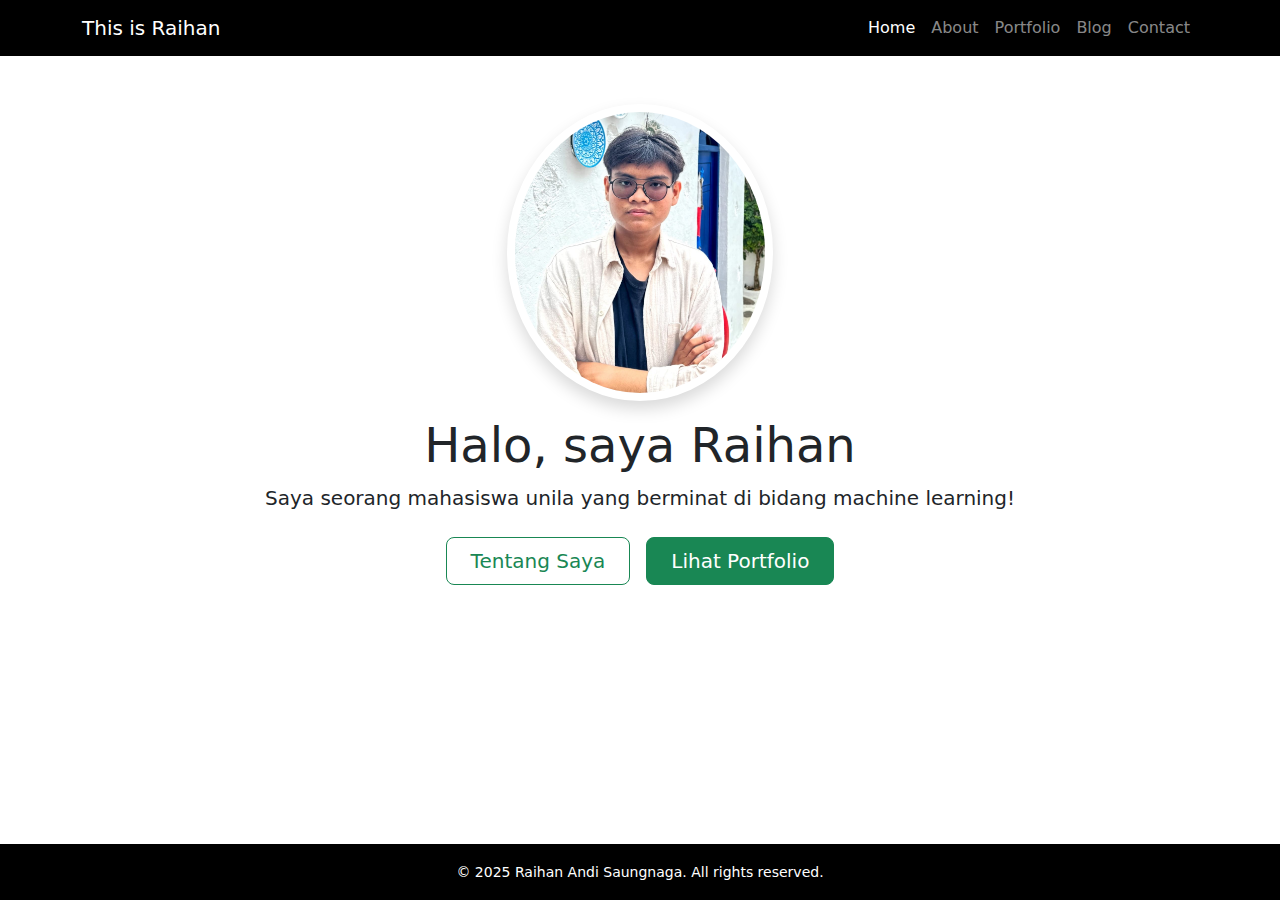
<file: index.html>
<!DOCTYPE html>
<html lang="en">
  <head>
    <meta charset="UTF-8" />
    <meta name="viewport" content="width=device-width, initial-scale=1.0" />
    <title>Home-Raihan</title>
    <link
      href="https://cdn.jsdelivr.net/npm/bootstrap@5.3.3/dist/css/bootstrap.min.css"
      rel="stylesheet"
    />
    <link rel="stylesheet" href="css/styles.css" />
  </head>
  <body class="d-flex flex-column min-vh-100">
    <nav class="navbar navbar-expand-lg navbar-dark bg-black">
      <div class="container">
        <a class="navbar-brand" href="index.html">This is Raihan</a>
        <button
          class="navbar-toggler"
          type="button"
          data-bs-toggle="collapse"
          data-bs-target="#navbarNav"
        >
          <span class="navbar-toggler-icon"></span>
        </button>
        <div class="collapse navbar-collapse" id="navbarNav">
          <ul class="navbar-nav ms-auto">
            <li class="nav-item">
              <a class="nav-link active" href="index.html">Home</a>
            </li>
            <li class="nav-item">
              <a class="nav-link" href="about.html">About</a>
            </li>
            <li class="nav-item">
              <a class="nav-link" href="portfolio.html">Portfolio</a>
            </li>
            <li class="nav-item">
              <a class="nav-link" href="blog.html">Blog</a>
            </li>
            <li class="nav-item">
              <a class="nav-link" href="contact.html">Contact</a>
            </li>
          </ul>
        </div>
      </div>
    </nav>

    <main class="flex-grow-1">
      <section class="text-center py-5">
        <div class="container">
          <div class="d-inline-block bg-white p-2 rounded-circle shadow mb-3">
            <img
              src="images/marina.jpg"
              alt="Foto Profil"
              class="rounded-circle"
              width="250px"
            />
          </div>
          <h1 class="display-5">Halo, saya Raihan</h1>
          <p class="lead">
            Saya seorang mahasiswa unila yang berminat di bidang machine
            learning!
          </p>
          <div class="d-flex justify-content-center gap-3 mt-4">
            <a href="about.html" class="btn btn-outline-success btn-lg px-4">
              Tentang Saya
            </a>
            <a href="portfolio.html" class="btn btn-success btn-lg px-4">
              Lihat Portfolio
            </a>
          </div>
        </div>
      </section>
    </main>

    <footer class="bg-black text-white text-center py-3 mt-5">
      <small>&copy; 2025 Raihan Andi Saungnaga. All rights reserved.</small>
    </footer>

    <script src="https://cdn.jsdelivr.net/npm/bootstrap@5.3.3/dist/js/bootstrap.bundle.min.js"></script>
  </body>
</html>
</file>
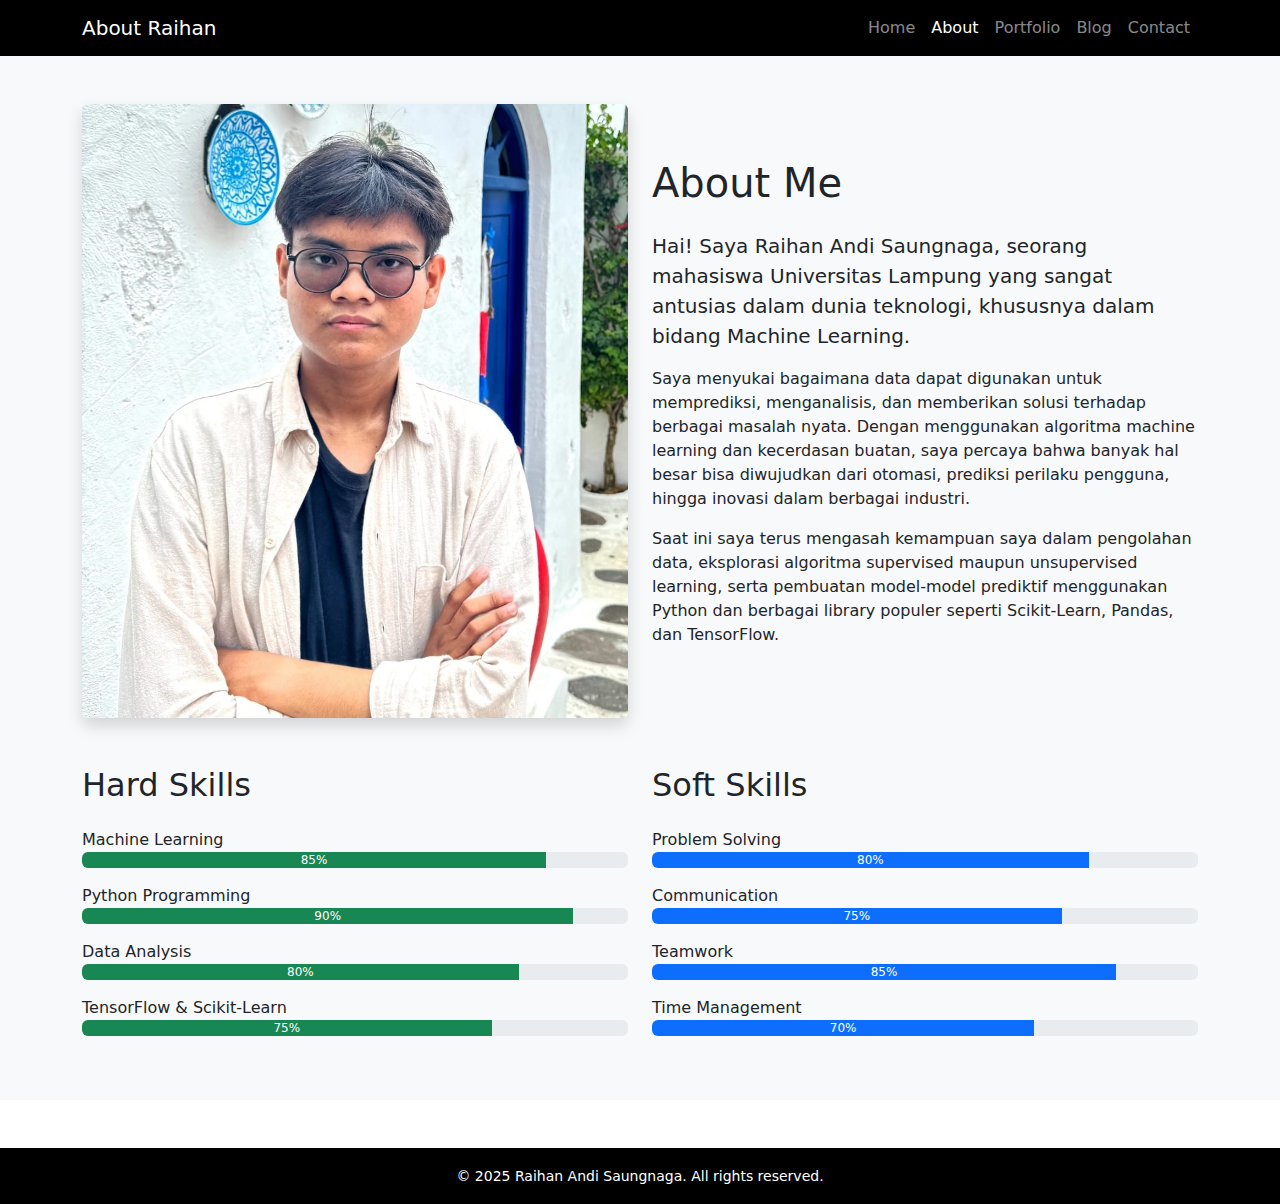
<file: about.html>
<!DOCTYPE html>
<html lang="en">
  <head>
    <meta charset="UTF-8" />
    <meta name="viewport" content="width=device-width, initial-scale=1.0" />
    <title>About-Raihan</title>
    <link
      href="https://cdn.jsdelivr.net/npm/bootstrap@5.3.2/dist/css/bootstrap.min.css"
      rel="stylesheet"
    />
    <link rel="stylesheet" href="css/styles.css" />
  </head>
  <body class="d-flex flex-column min-vh-100">
    <nav class="navbar navbar-expand-lg navbar-dark bg-black">
      <div class="container">
        <a class="navbar-brand" href="about.html">About Raihan</a>
        <button
          class="navbar-toggler"
          type="button"
          data-bs-toggle="collapse"
          data-bs-target="#navbarNav"
        >
          <span class="navbar-toggler-icon"></span>
        </button>
        <div class="collapse navbar-collapse" id="navbarNav">
          <ul class="navbar-nav ms-auto">
            <li class="nav-item">
              <a class="nav-link" href="index.html">Home</a>
            </li>
            <li class="nav-item">
              <a class="nav-link active" href="about.html">About</a>
            </li>
            <li class="nav-item">
              <a class="nav-link" href="portfolio.html">Portfolio</a>
            </li>
            <li class="nav-item">
              <a class="nav-link" href="blog.html">Blog</a>
            </li>
            <li class="nav-item">
              <a class="nav-link" href="contact.html">Contact</a>
            </li>
          </ul>
        </div>
      </div>
    </nav>

    <main class="flex-grow-1">
      <section class="py-5 bg-light text-dark">
        <div class="container">
          <div class="row">
            <div class="col-md-6 mb-4 mb-md-0">
              <img
                src="images/marina.jpg"
                alt="Foto Profil"
                class="img-fluid w-100 h-100 object-fit-cover rounded shadow profile-img"
                style="min-height: 100%"
              />
            </div>
            <div class="col-md-6 d-flex align-items-center">
              <div>
                <h1 class="mb-4">About Me</h1>
                <p class="lead">
                  Hai! Saya Raihan Andi Saungnaga, seorang mahasiswa Universitas
                  Lampung yang sangat antusias dalam dunia teknologi, khususnya
                  dalam bidang Machine Learning.
                </p>
                <p>
                  Saya menyukai bagaimana data dapat digunakan untuk
                  memprediksi, menganalisis, dan memberikan solusi terhadap
                  berbagai masalah nyata. Dengan menggunakan algoritma machine
                  learning dan kecerdasan buatan, saya percaya bahwa banyak hal
                  besar bisa diwujudkan dari otomasi, prediksi perilaku
                  pengguna, hingga inovasi dalam berbagai industri.
                </p>
                <p>
                  Saat ini saya terus mengasah kemampuan saya dalam pengolahan
                  data, eksplorasi algoritma supervised maupun unsupervised
                  learning, serta pembuatan model-model prediktif menggunakan
                  Python dan berbagai library populer seperti Scikit-Learn,
                  Pandas, dan TensorFlow.
                </p>
              </div>
            </div>
          </div>

          <div class="row mt-5">
            <div class="col-md-6">
              <h2 class="mb-4 text-dark">Hard Skills</h2>

              <div class="mb-3">
                <label class="text-dark">Machine Learning</label>
                <div class="progress">
                  <div class="progress-bar bg-success" style="width: 85%">
                    85%
                  </div>
                </div>
              </div>

              <div class="mb-3">
                <label class="text-dark">Python Programming</label>
                <div class="progress">
                  <div class="progress-bar bg-success" style="width: 90%">
                    90%
                  </div>
                </div>
              </div>

              <div class="mb-3">
                <label class="text-dark">Data Analysis</label>
                <div class="progress">
                  <div class="progress-bar bg-success" style="width: 80%">
                    80%
                  </div>
                </div>
              </div>

              <div class="mb-3">
                <label class="text-dark">TensorFlow & Scikit-Learn</label>
                <div class="progress">
                  <div class="progress-bar bg-success" style="width: 75%">
                    75%
                  </div>
                </div>
              </div>
            </div>

            <div class="col-md-6">
              <h2 class="mb-4 text-dark">Soft Skills</h2>

              <div class="mb-3">
                <label class="text-dark">Problem Solving</label>
                <div class="progress">
                  <div class="progress-bar bg-primary" style="width: 80%">
                    80%
                  </div>
                </div>
              </div>

              <div class="mb-3">
                <label class="text-dark">Communication</label>
                <div class="progress">
                  <div class="progress-bar bg-primary" style="width: 75%">
                    75%
                  </div>
                </div>
              </div>

              <div class="mb-3">
                <label class="text-dark">Teamwork</label>
                <div class="progress">
                  <div class="progress-bar bg-primary" style="width: 85%">
                    85%
                  </div>
                </div>
              </div>

              <div class="mb-3">
                <label class="text-dark">Time Management</label>
                <div class="progress">
                  <div class="progress-bar bg-primary" style="width: 70%">
                    70%
                  </div>
                </div>
              </div>
            </div>
          </div>
        </div>
      </section>
    </main>

    <footer class="bg-black text-white text-center py-3 mt-5">
      <small>&copy; 2025 Raihan Andi Saungnaga. All rights reserved.</small>
    </footer>

    <script src="https://cdn.jsdelivr.net/npm/bootstrap@5.3.3/dist/js/bootstrap.bundle.min.js"></script>
  </body>
</html>
</file>
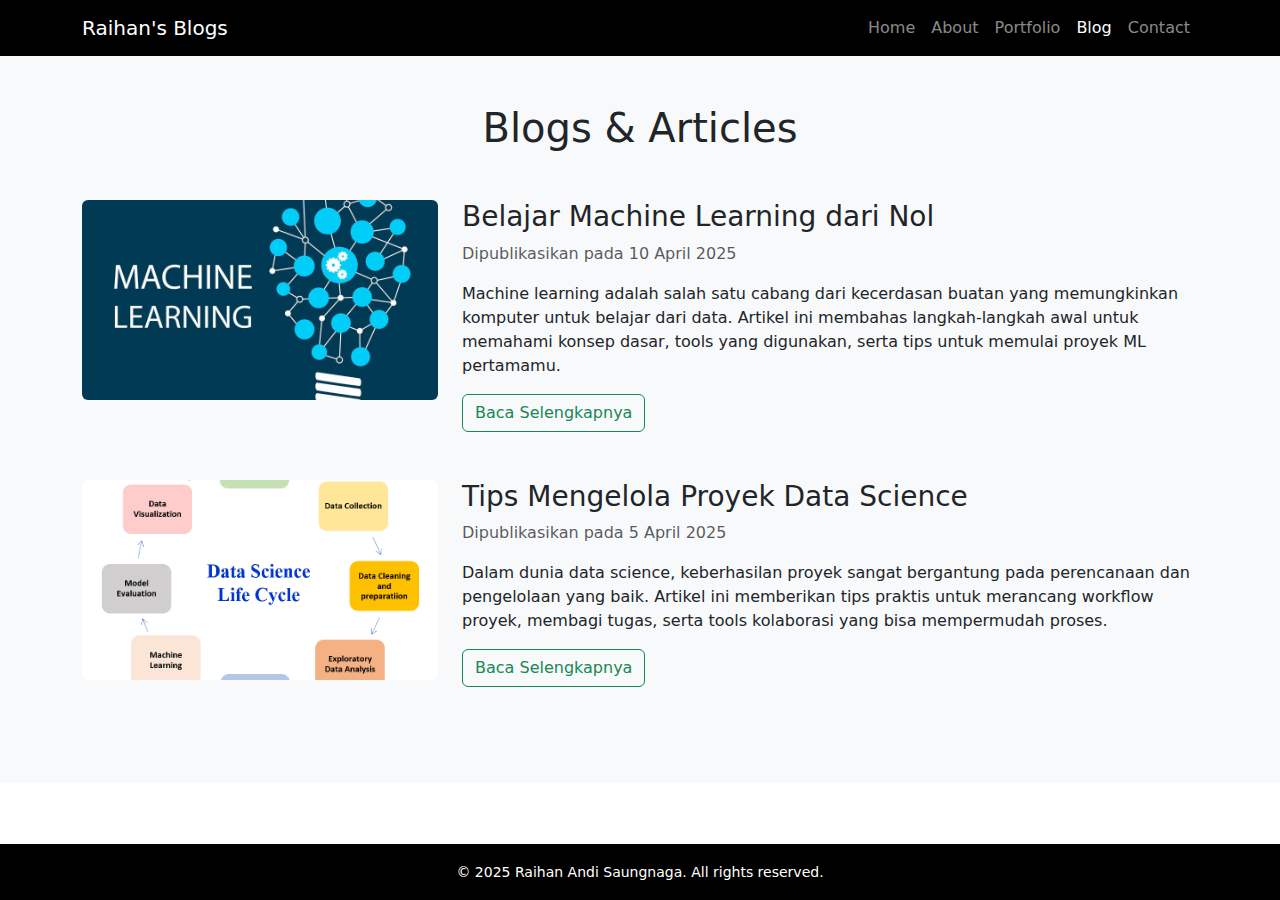
<file: blog.html>
<!DOCTYPE html>
<html lang="en">
  <head>
    <meta charset="UTF-8" />
    <meta name="viewport" content="width=device-width, initial-scale=1.0" />
    <title>Blog-Raihan</title>
    <link
      href="https://cdn.jsdelivr.net/npm/bootstrap@5.3.2/dist/css/bootstrap.min.css"
      rel="stylesheet"
    />
    <link
      rel="stylesheet"
      href="https://cdnjs.cloudflare.com/ajax/libs/font-awesome/6.5.0/css/all.min.css"
    />
    <link rel="stylesheet" href="css/styles.css" />
  </head>
  <body class="d-flex flex-column min-vh-100">
    <nav class="navbar navbar-expand-lg navbar-dark bg-black">
        <div class="container">
        <a class="navbar-brand" href="blog.html">Raihan's Blogs</a>
        <button
          class="navbar-toggler"
          type="button"
          data-bs-toggle="collapse"
          data-bs-target="#navbarNav"
        >
          <span class="navbar-toggler-icon"></span>
        </button>
        <div class="collapse navbar-collapse" id="navbarNav">
          <ul class="navbar-nav ms-auto">
            <li class="nav-item">
              <a class="nav-link" href="index.html">Home</a>
            </li>
            <li class="nav-item">
              <a class="nav-link" href="about.html">About</a>
            </li>
            <li class="nav-item">
              <a class="nav-link" href="portfolio.html">Portfolio</a>
            </li>
            <li class="nav-item">
              <a class="nav-link active" href="blog.html">Blog</a>
            </li>
            <li class="nav-item">
              <a class="nav-link" href="contact.html">Contact</a>
            </li>
          </ul>
        </div>
      </div>
    </nav>

    <main class="flex-grow-1">
      <section class="py-5 bg-light">
        <div class="container">
          <h1 class="text-center mb-5">Blogs & Articles</h1>

          <!-- Blog Post 1 -->
          <div class="row mb-5 align-items-start">
            <div class="col-md-4">
              <img
                src="images/blog1.png"
                alt="Blog 1"
                class="img-fluid rounded blog-img"
              />
            </div>
            <div class="col-md-8">
              <h3>Belajar Machine Learning dari Nol</h3>
              <p class="text-muted">Dipublikasikan pada 10 April 2025</p>
              <p>
                Machine learning adalah salah satu cabang dari kecerdasan buatan
                yang memungkinkan komputer untuk belajar dari data. Artikel ini
                membahas langkah-langkah awal untuk memahami konsep dasar, tools
                yang digunakan, serta tips untuk memulai proyek ML pertamamu.
              </p>
              <a href="#" class="btn btn-outline-success">Baca Selengkapnya</a>
            </div>
          </div>

          <!-- Blog Post 2 -->
          <div class="row mb-5 align-items-start">
            <div class="col-md-4">
              <img
                src="images/blog2.png"
                alt="Blog 2"
                class="img-fluid rounded blog-img"
              />
            </div>
            <div class="col-md-8">
              <h3>Tips Mengelola Proyek Data Science</h3>
              <p class="text-muted">Dipublikasikan pada 5 April 2025</p>
              <p>
                Dalam dunia data science, keberhasilan proyek sangat bergantung
                pada perencanaan dan pengelolaan yang baik. Artikel ini
                memberikan tips praktis untuk merancang workflow proyek, membagi
                tugas, serta tools kolaborasi yang bisa mempermudah proses.
              </p>
              <a href="#" class="btn btn-outline-success">Baca Selengkapnya</a>
            </div>
          </div>

          <!-- Tambahkan blog lainnya dengan struktur serupa -->
        </div>
      </section>
    </main>

    <footer class="bg-black text-white text-center py-3 mt-5">
      <small>&copy; 2025 Raihan Andi Saungnaga. All rights reserved.</small>
    </footer>

    <script src="https://cdn.jsdelivr.net/npm/bootstrap@5.3.2/dist/js/bootstrap.bundle.min.js"></script>
  </body>
</html>
</file>
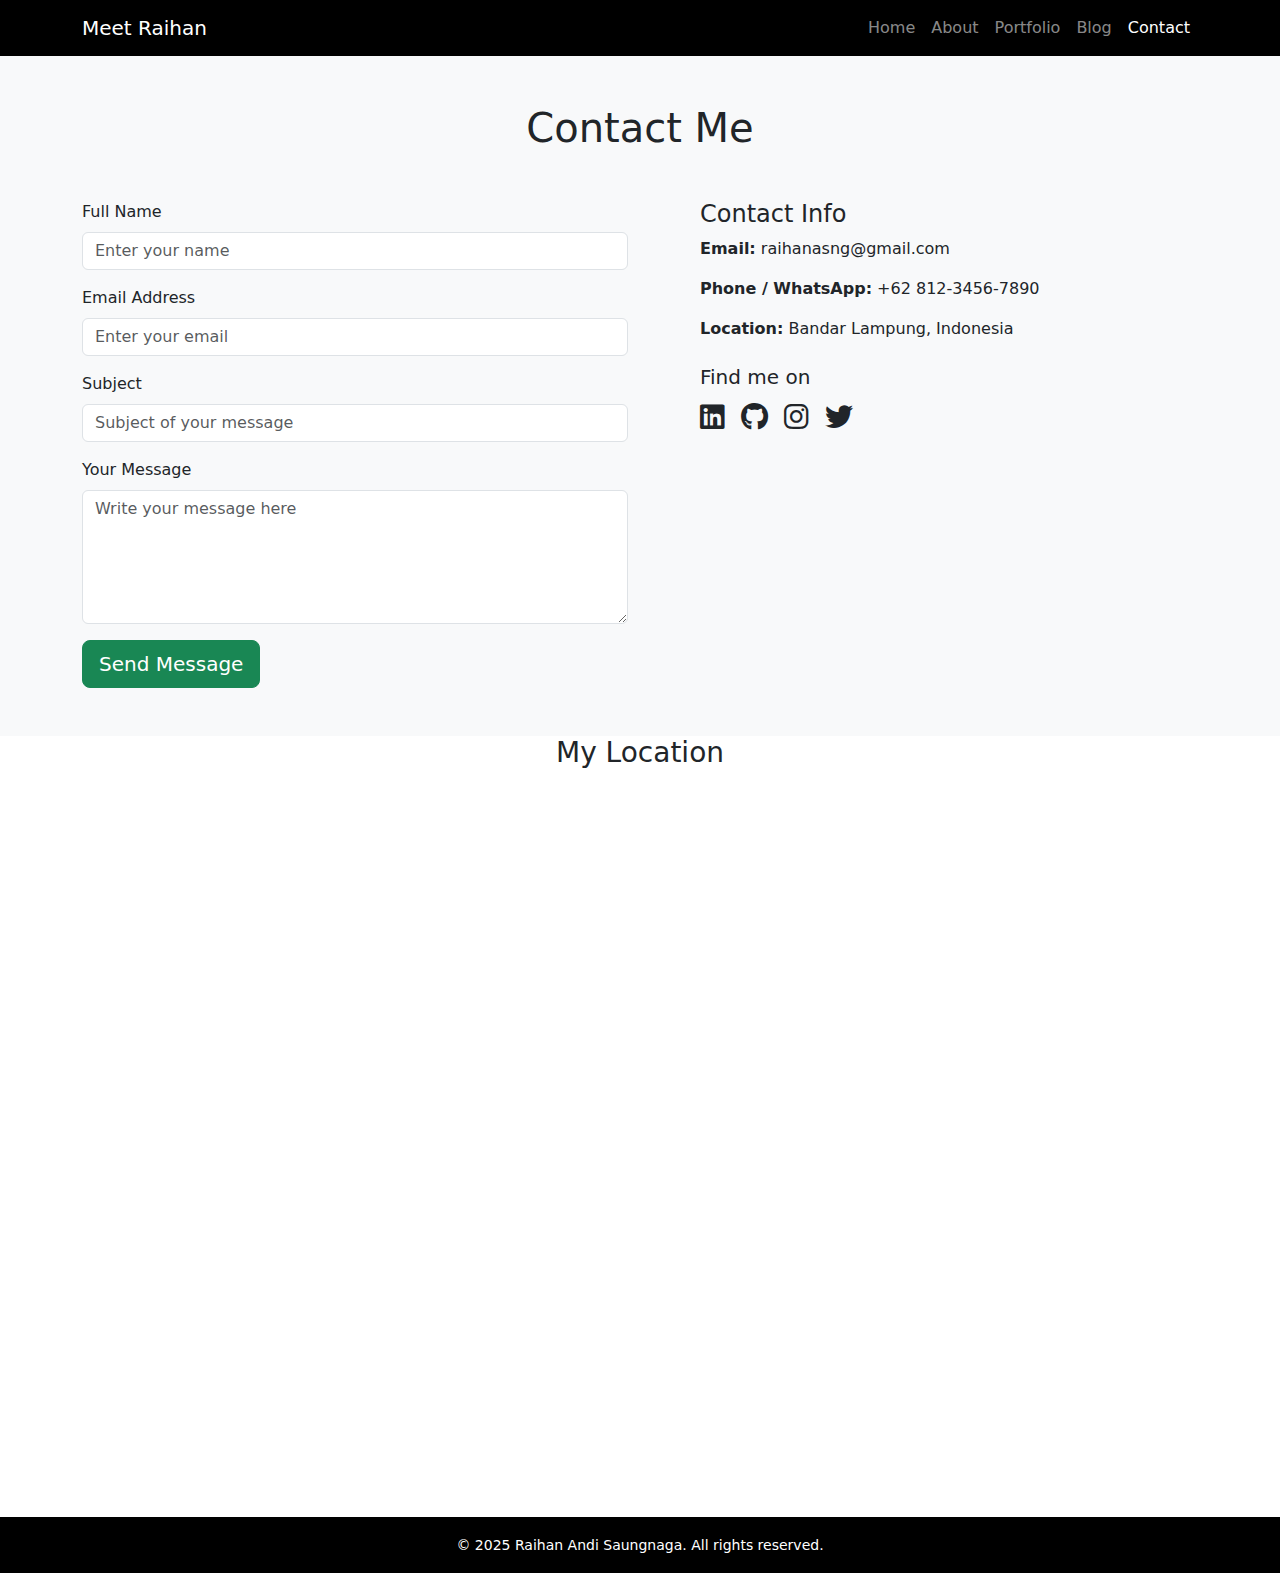
<file: contact.html>
<!DOCTYPE html>
<html lang="en">
  <head>
    <meta charset="UTF-8" />
    <meta name="viewport" content="width=device-width, initial-scale=1.0" />
    <title>Contact-Raihan</title>
    <link
      href="https://cdn.jsdelivr.net/npm/bootstrap@5.3.2/dist/css/bootstrap.min.css"
      rel="stylesheet"
    />
    <link
      rel="stylesheet"
      href="https://cdnjs.cloudflare.com/ajax/libs/font-awesome/6.5.0/css/all.min.css"
    />

    <link rel="stylesheet" href="css/styles.css" />
  </head>
  <body class="d-flex flex-column min-vh-100">
    <nav class="navbar navbar-expand-lg navbar-dark bg-black">
      <div class="container">
        <a class="navbar-brand" href="contact.html">Meet Raihan</a>
        <button
          class="navbar-toggler"
          type="button"
          data-bs-toggle="collapse"
          data-bs-target="#navbarNav"
        >
          <span class="navbar-toggler-icon"></span>
        </button>
        <div class="collapse navbar-collapse" id="navbarNav">
          <ul class="navbar-nav ms-auto">
            <li class="nav-item">
              <a class="nav-link" href="index.html">Home</a>
            </li>
            <li class="nav-item">
              <a class="nav-link" href="about.html">About</a>
            </li>
            <li class="nav-item">
              <a class="nav-link" href="portfolio.html">Portfolio</a>
            </li>
            <li class="nav-item">
              <a class="nav-link" href="blog.html">Blog</a>
            </li>
            <li class="nav-item">
              <a class="nav-link active" href="contact.html">Contact</a>
            </li>
          </ul>
        </div>
      </div>
    </nav>

    <main class="flex-grow-1">
      <section class="py-5 bg-light">
        <div class="container">
          <h1 class="text-center mb-5">Contact Me</h1>
          <form>
            <div class="row">
              <!-- Form kiri -->
              <div class="col-md-6">
                <form>
                  <div class="mb-3">
                    <label for="name" class="form-label">Full Name</label>
                    <input
                      type="text"
                      class="form-control"
                      id="name"
                      placeholder="Enter your name"
                      required
                    />
                  </div>
                  <div class="mb-3">
                    <label for="email" class="form-label">Email Address</label>
                    <input
                      type="email"
                      class="form-control"
                      id="email"
                      placeholder="Enter your email"
                      required
                    />
                  </div>
                  <div class="mb-3">
                    <label for="subject" class="form-label">Subject</label>
                    <input
                      type="text"
                      class="form-control"
                      id="subject"
                      placeholder="Subject of your message"
                      required
                    />
                  </div>
                  <div class="mb-3">
                    <label for="message" class="form-label">Your Message</label>
                    <textarea
                      class="form-control"
                      id="message"
                      rows="5"
                      placeholder="Write your message here"
                      required
                    ></textarea>
                  </div>
                  <button type="submit" class="btn btn-success btn-lg">
                    Send Message
                  </button>
                </form>
              </div>

              <!-- Informasi kontak kanan -->
              <div class="col-md-6">
                <div class="ps-md-5 mt-5 mt-md-0">
                  <h4>Contact Info</h4>
                  <p><strong>Email:</strong> raihanasng@gmail.com</p>
                  <p><strong>Phone / WhatsApp:</strong> +62 812-3456-7890</p>
                  <p><strong>Location:</strong> Bandar Lampung, Indonesia</p>
                  <h5 class="mt-4">Find me on</h5>
                  <div class="d-flex gap-3 fs-3">
                    <a href="#" target="_blank" class="text-dark"
                      ><i class="fab fa-linkedin"></i
                    ></a>
                    <a href="#" target="_blank" class="text-dark"
                      ><i class="fab fa-github"></i
                    ></a>
                    <a href="#" target="_blank" class="text-dark"
                      ><i class="fab fa-instagram"></i
                    ></a>
                    <a href="#" target="_blank" class="text-dark"
                      ><i class="fab fa-twitter"></i
                    ></a>
                  </div>
                </div>
              </div>
            </div>
          </form>
        </div>
      </section>
    </main>

    <div class="container mb-5">
      <h3 class="text-center mb-4">My Location</h3>
      <div class="ratio ratio-16x9">
        <iframe
          src="https://www.google.com/maps/embed?pb=!1m18!1m12!1m3!1d15889.301752992204!2d105.23465475536007!3d-5.367234350062256!2m3!1f0!2f0!3f0!3m2!1i1024!2i768!4f13.1!3m3!1m2!1s0x2e40c535ab10e3fb%3A0xe54e447a49d9e70a!2sGd.Ilmu%20Komputer%20Universitas%20Lampung!5e0!3m2!1sen!2sid!4v1745173567430!5m2!1sen!2sid"
          width="600"
          height="450"
          style="border: 0"
          allowfullscreen=""
          loading="lazy"
          referrerpolicy="no-referrer-when-downgrade"
        ></iframe>
      </div>
    </div>

    <footer class="bg-black text-white text-center py-3 mt-5">
      <small>&copy; 2025 Raihan Andi Saungnaga. All rights reserved.</small>
    </footer>

    <script src="https://cdn.jsdelivr.net/npm/bootstrap@5.3.3/dist/js/bootstrap.bundle.min.js"></script>
  </body>
</html>
</file>
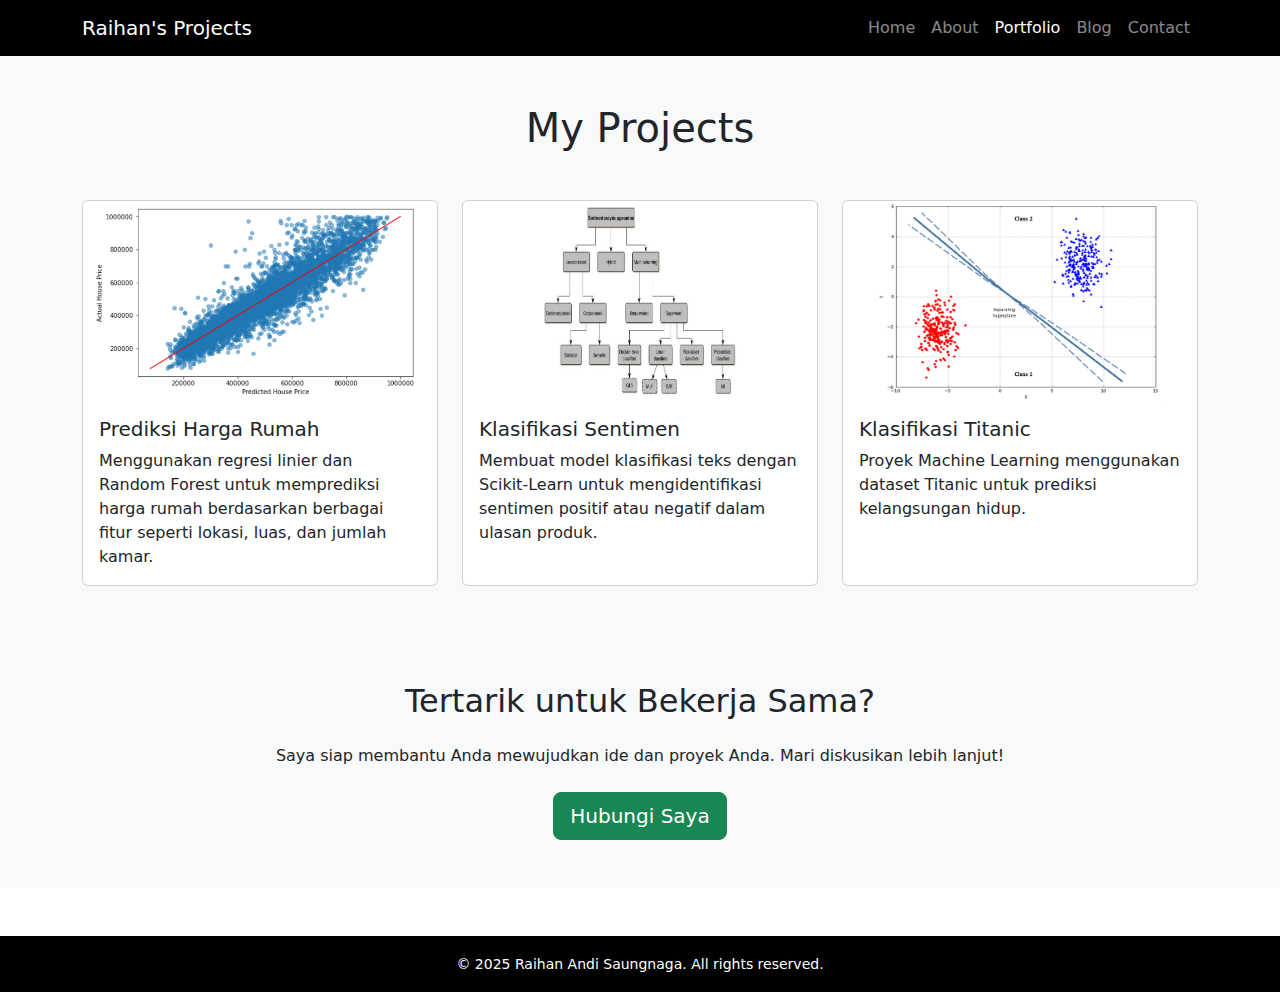
<file: portfolio.html>
<!DOCTYPE html>
<html lang="en">
  <head>
    <meta charset="UTF-8" />
    <meta name="viewport" content="width=device-width, initial-scale=1.0" />
    <title>Portfolio-Raihan</title>
    <link
      href="https://cdn.jsdelivr.net/npm/bootstrap@5.3.2/dist/css/bootstrap.min.css"
      rel="stylesheet"
    />
    <link rel="stylesheet" href="css/styles.css" />
  </head>
  <body class="d-flex flex-column min-vh-100">
    <nav class="navbar navbar-expand-lg navbar-dark bg-black">
      <div class="container">
        <a class="navbar-brand" href="portfolio.html">Raihan's Projects</a>
        <button
          class="navbar-toggler"
          type="button"
          data-bs-toggle="collapse"
          data-bs-target="#navbarNav"
        >
          <span class="navbar-toggler-icon"></span>
        </button>
        <div class="collapse navbar-collapse" id="navbarNav">
          <ul class="navbar-nav ms-auto">
            <li class="nav-item">
              <a class="nav-link" href="index.html">Home</a>
            </li>
            <li class="nav-item">
              <a class="nav-link" href="about.html">About</a>
            </li>
            <li class="nav-item">
              <a class="nav-link active" href="portfolio.html">Portfolio</a>
            </li>
            <li class="nav-item">
              <a class="nav-link" href="blog.html">Blog</a>
            </li>
            <li class="nav-item">
              <a class="nav-link" href="contact.html">Contact</a>
            </li>
          </ul>
        </div>
      </div>
    </nav>

    <main class="flex-grow-1">
      <section class="py-5 bg-light">
        <div class="container">
          <h1 class="text-center mb-5">My Projects</h1>
          <div class="row g-4">

            <div class="col-md-4">
              <div class="card card-hover h-100">
                <img
                  src="images/portf1.png"
                  class="card-img-top"
                  alt="Project 1"
                />
                <div class="card-body">
                  <h5 class="card-title">Prediksi Harga Rumah</h5>
                  <p class="card-text">
                    Menggunakan regresi linier dan Random Forest untuk
                    memprediksi harga rumah berdasarkan berbagai fitur seperti
                    lokasi, luas, dan jumlah kamar.
                  </p>
                </div>
              </div>
            </div>

            <div class="col-md-4">
              <div class="card card-hover h-100">
                <img
                  src="images/portf2.png"
                  class="card-img-top"
                  alt="Project 2"
                />
                <div class="card-body">
                  <h5 class="card-title">Klasifikasi Sentimen</h5>
                  <p class="card-text">
                    Membuat model klasifikasi teks dengan Scikit-Learn untuk
                    mengidentifikasi sentimen positif atau negatif dalam ulasan
                    produk.
                  </p>
                </div>
              </div>
            </div>

            <div class="col-md-4">
              <div class="card card-hover h-100">
                <img
                  src="images/portf3.png"
                  class="card-img-top"
                  alt="Project 3"
                />
                <div class="card-body">
                  <h5 class="card-title">Klasifikasi Titanic</h5>
                  <p class="card-text">
                    Proyek Machine Learning menggunakan dataset Titanic untuk
                    prediksi kelangsungan hidup.
                  </p>
                </div>
              </div>
            </div>

          </div>
        </div>
      </section>
    </main>

    <section class="text-center py-5 bg-light">
      <h2 class="mb-4">Tertarik untuk Bekerja Sama?</h2>
      <p class="mb-4">
        Saya siap membantu Anda mewujudkan ide dan proyek Anda. Mari diskusikan
        lebih lanjut!
      </p>
      <a href="contact.html" class="btn btn-success btn-lg">Hubungi Saya</a>
    </section>

    <footer class="bg-black text-white text-center py-3 mt-5">
      <small>&copy; 2025 Raihan Andi Saungnaga. All rights reserved.</small>
    </footer>
  </body>
</html>
</file>
<file: css/styles.css>
.card-hover {
  transition: transform 0.3s ease, box-shadow 0.3s ease;
}

.card-hover:hover {
  transform: translateY(-10px);
  box-shadow: 0 8px 20px rgba(0, 0, 0, 0.2);
}

.card-img-top {
  height: 200px;
  object-fit: contain;
}

.btn {
  transition: transform 0.2s ease;
}

.btn:hover {
  transform: scale(1.05);
}

a:hover i {
  color: #0008e9;
  transform: scale(1.1);
  transition: 0.5s;
}

.blog-img {
  height: 200px;
  width: 100%;
  object-fit: cover;
}
</file>
